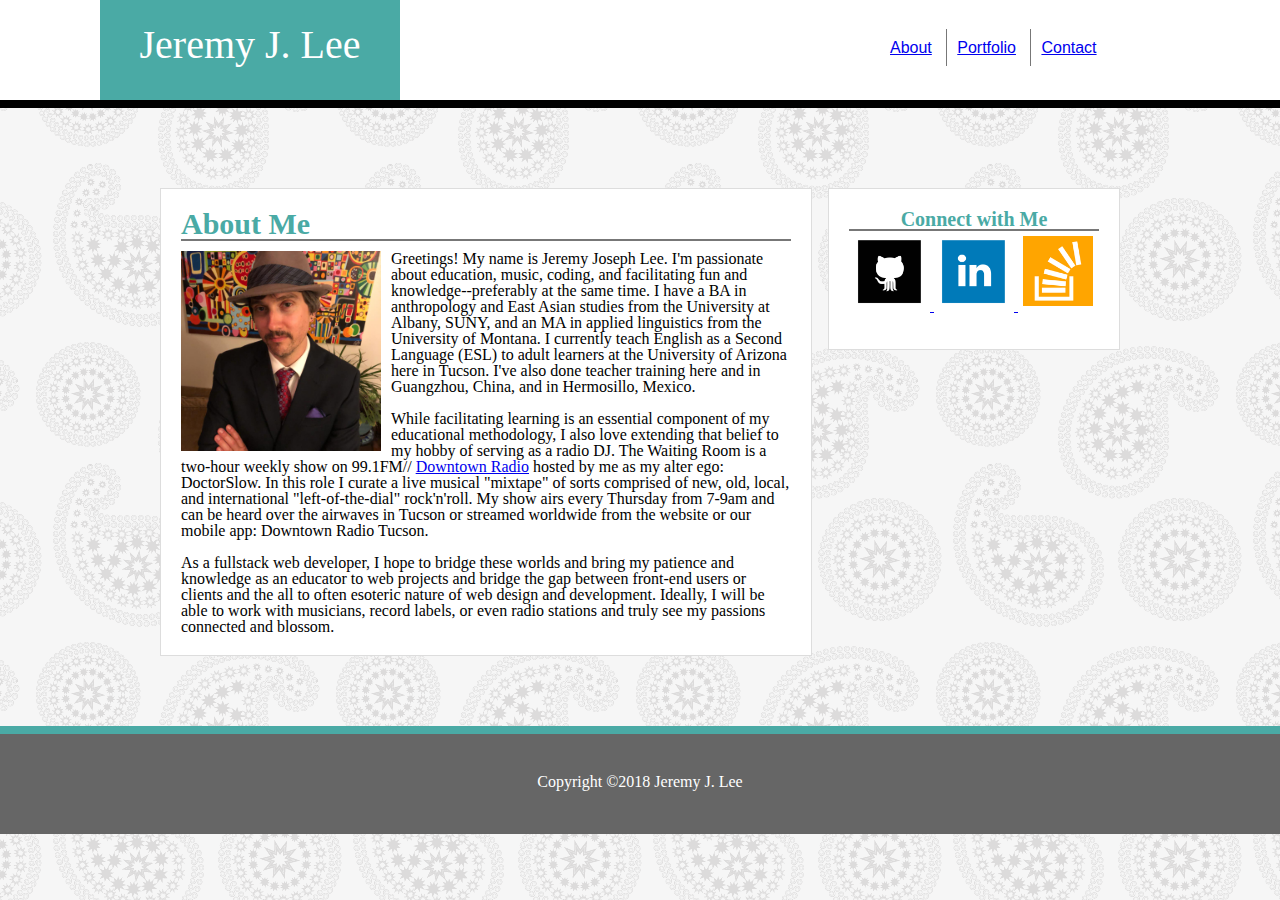
<file: index.html>
<!DOCTYPE html>
<html lang="en-us">

<head>
  <meta name="viewport" content="width=device-width, initial-scale=1" charset="UTF-8">
  <title>Jeremy J. Lee's Basic-Portfolio</title>
  <link rel="stylesheet" type="text/css" href="assets/css/reset.css">
  <link rel="stylesheet" type="text/css" href="assets/css/style.css">
</head>

<body>

  <div id="content1" class="clearfix">
    <header>
      <h1>Jeremy J. Lee</h1>
    </header>
    <nav>
      <ul>
        <li class="nav-bar">
          <a href="#">About</a>
        </li>
        <li class="nav-bar">
          <a href="portfolio.html" target="_blank">Portfolio</a>
        </li>
        <li class="nav-bar">
          <a href="contact.html" target="_blank">Contact</a>
        </li>
      </ul>
    </nav>
  </div>

  <div class="wrapper">
    <div id="content2" class="clearfix">

      <section id="main-bio">
        <h2>About Me</h2>

        <img id="bio-image" src="assets/images/Jeremy_Lee.jpg" alt="Jeremy J. Lee" style="width:200px;height:200px;border:0;">

        <p>Greetings! My name is Jeremy Joseph Lee. I'm passionate about education, music, coding, and facilitating fun and
          knowledge--preferably at the same time. I have a BA in anthropology and East Asian studies from the University
          at Albany, SUNY, and an MA in applied linguistics from the University of Montana. I currently teach English as
          a Second Language (ESL) to adult learners at the University of Arizona here in Tucson. I've also done teacher training
          here and in Guangzhou, China, and in Hermosillo, Mexico.</p>
        <br>
        <p>While facilitating learning is an essential component of my educational methodology, I also love extending that belief
          to my hobby of serving as a radio DJ. The Waiting Room is a two-hour weekly show on
          <strong>99.1FM//
            <a href="https://www.downtownradio.org/" target="_blank">Downtown Radio</a>
          </strong> hosted by me as my alter ego: DoctorSlow. In this role I curate a live musical "mixtape" of sorts comprised of
          new, old, local, and international "left-of-the-dial" rock'n'roll. My show airs every Thursday from 7-9am and can
          be heard over the airwaves in Tucson or streamed worldwide from the website or our mobile app: Downtown Radio Tucson.</p>
        <br>
        <p>As a fullstack web developer, I hope to bridge these worlds and bring my patience and knowledge as an educator to
          web projects and bridge the gap between front-end users or clients and the all to often esoteric nature of web
          design and development. Ideally, I will be able to work with musicians, record labels, or even radio stations and
          truly see my passions connected and blossom.</p>
      </section>

      <aside>
        <h3>Connect with Me</h3>
        <ul>
          <li class="connect">
            <a href="https://github.com/DoctorSlow" target="_blank">
              <img id="Github" class="icon" src="assets/images/if_github_square_black_107109.png" alt="GitHub">
            </a>
          </li>

          <li class="connect">
            <a href="https://www.linkedin.com/in/jeremyjosephlee/" target="_blank">
              <img id="LinkedIn" class="icon" src="assets/images/if_linkedin_square_color_107091.png" alt="LinkedIn">
            </a>
          </li>

          <li class="connect">
            <a a href="https://stackoverflow.com/users/9147050/doctorslow" target="_blank">
              <img id="StackOverflow" class="icon" src="assets/images/if_stackoverflow_273179.png" alt="StackOverflow">
            </a>
          </li>
        </ul>
      </aside>
    </div>
  </div>

  <div class="footer">
    <footer>Copyright ©2018 Jeremy J. Lee</footer>
  </div>

</body>

</html>
</file>
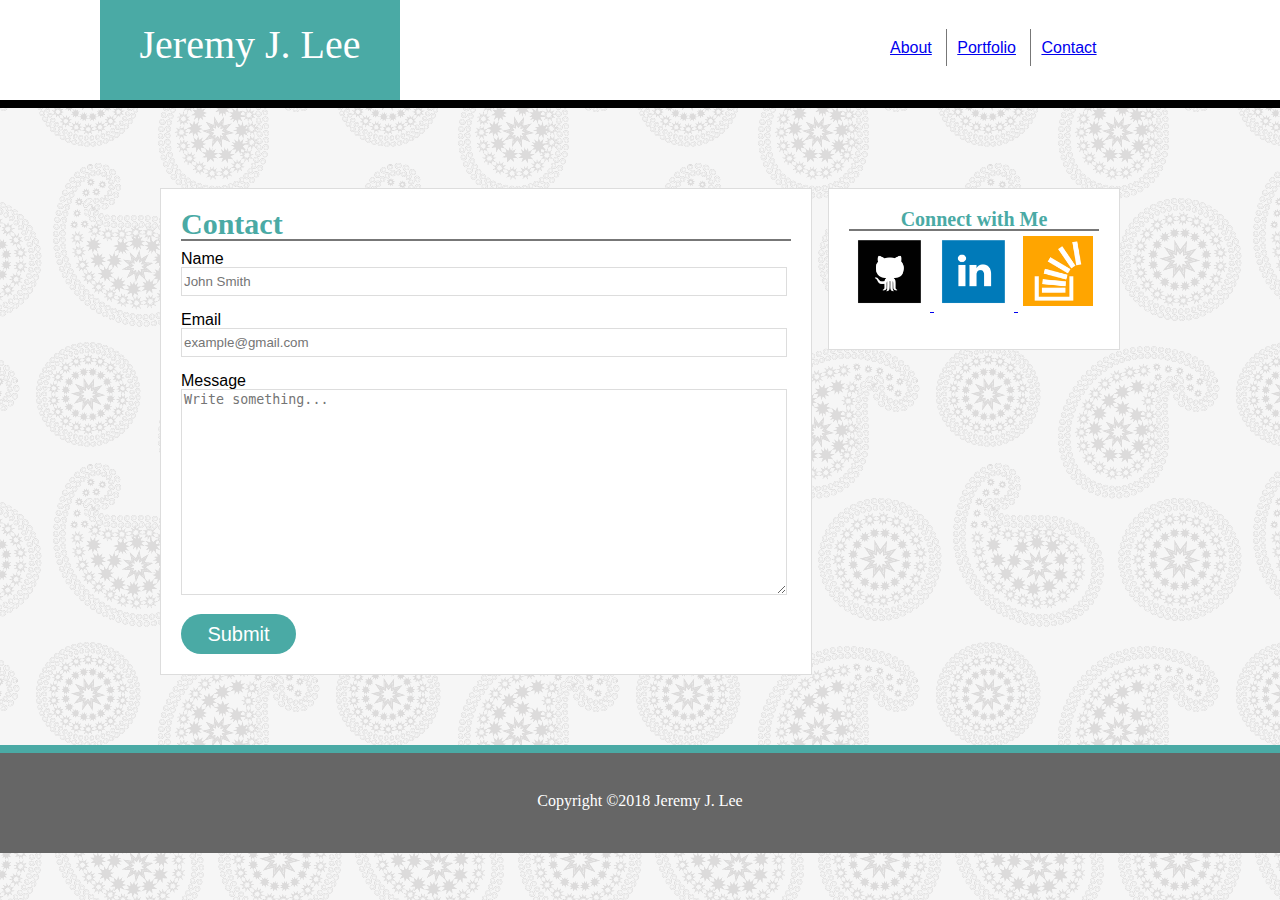
<file: contact.html>
<!DOCTYPE html>
<html lang="en-us">

<head>
    <meta name="viewport" content="width=device-width, initial-scale=1" charset="UTF-8">
    <title>Jeremy J. Lee's Basic-Portfolio</title>
    <link rel="stylesheet" type="text/css" href="assets/css/reset.css">
    <link rel="stylesheet" type="text/css" href="assets/css/style.css">
</head>

<body>

    <div id="content1" class="clearfix">
        <header>
            <h1>Jeremy J. Lee</h1>
        </header>
        <nav>
            <ul>
                <li class="nav-bar">
                    <a href="index.html" target="_blank">About</a>
                </li>
                <li class="nav-bar">
                    <a href="portfolio.html" target="_blank">Portfolio</a>
                </li>
                <li class="nav-bar">
                    <a href="#">Contact</a>
                </li>
            </ul>
        </nav>
    </div>

    <div id="content2" class="clearfix">

        <section id="contact">
            <h2>Contact</h2>

            <form action="action_page.php">

                <label for="name">Name</label>
                <br>
                <input type="text" id="input" name="name" placeholder="John Smith">
                <br>
                <br>
                <label for="email">Email</label>
                <br>
                <input type="text" id="input" name="email" placeholder="example@gmail.com">
                <br>
                <br>
                <label for="message">Message</label>
                <br>
                <textarea id="message" name="message" placeholder="Write something..."></textarea>
                <br>
                <br>
                <input type="submit" id="submit" value="Submit">

            </form>
        </section>

        <aside>
            <h3>Connect with Me</h3>
            <ul>
                <li class="connect">
                    <a href="https://github.com/DoctorSlow" target="_blank">
                        <img id="Github" class="icon" src="assets/images/if_github_square_black_107109.png" alt="GitHub">
                    </a>
                </li>

                <li class="connect">
                    <a href="https://www.linkedin.com/in/jeremyjosephlee/" target="_blank">
                        <img id="LinkedIn" class="icon" src="assets/images/if_linkedin_square_color_107091.png" alt="LinkedIn">
                    </a>
                </li>

                <li class="connect">
                    <a a href="https://stackoverflow.com/users/9147050/doctorslow" target="_blank">
                        <img id="StackOverflow" class="icon" src="assets/images/if_stackoverflow_273179.png" alt="StackOverflow">
                    </a>
                </li>
            </ul>
        </aside>
    </div>

    <div class="footer">
        <footer>Copyright ©2018 Jeremy J. Lee</footer>
    </div>

</body>

</html>
</file>
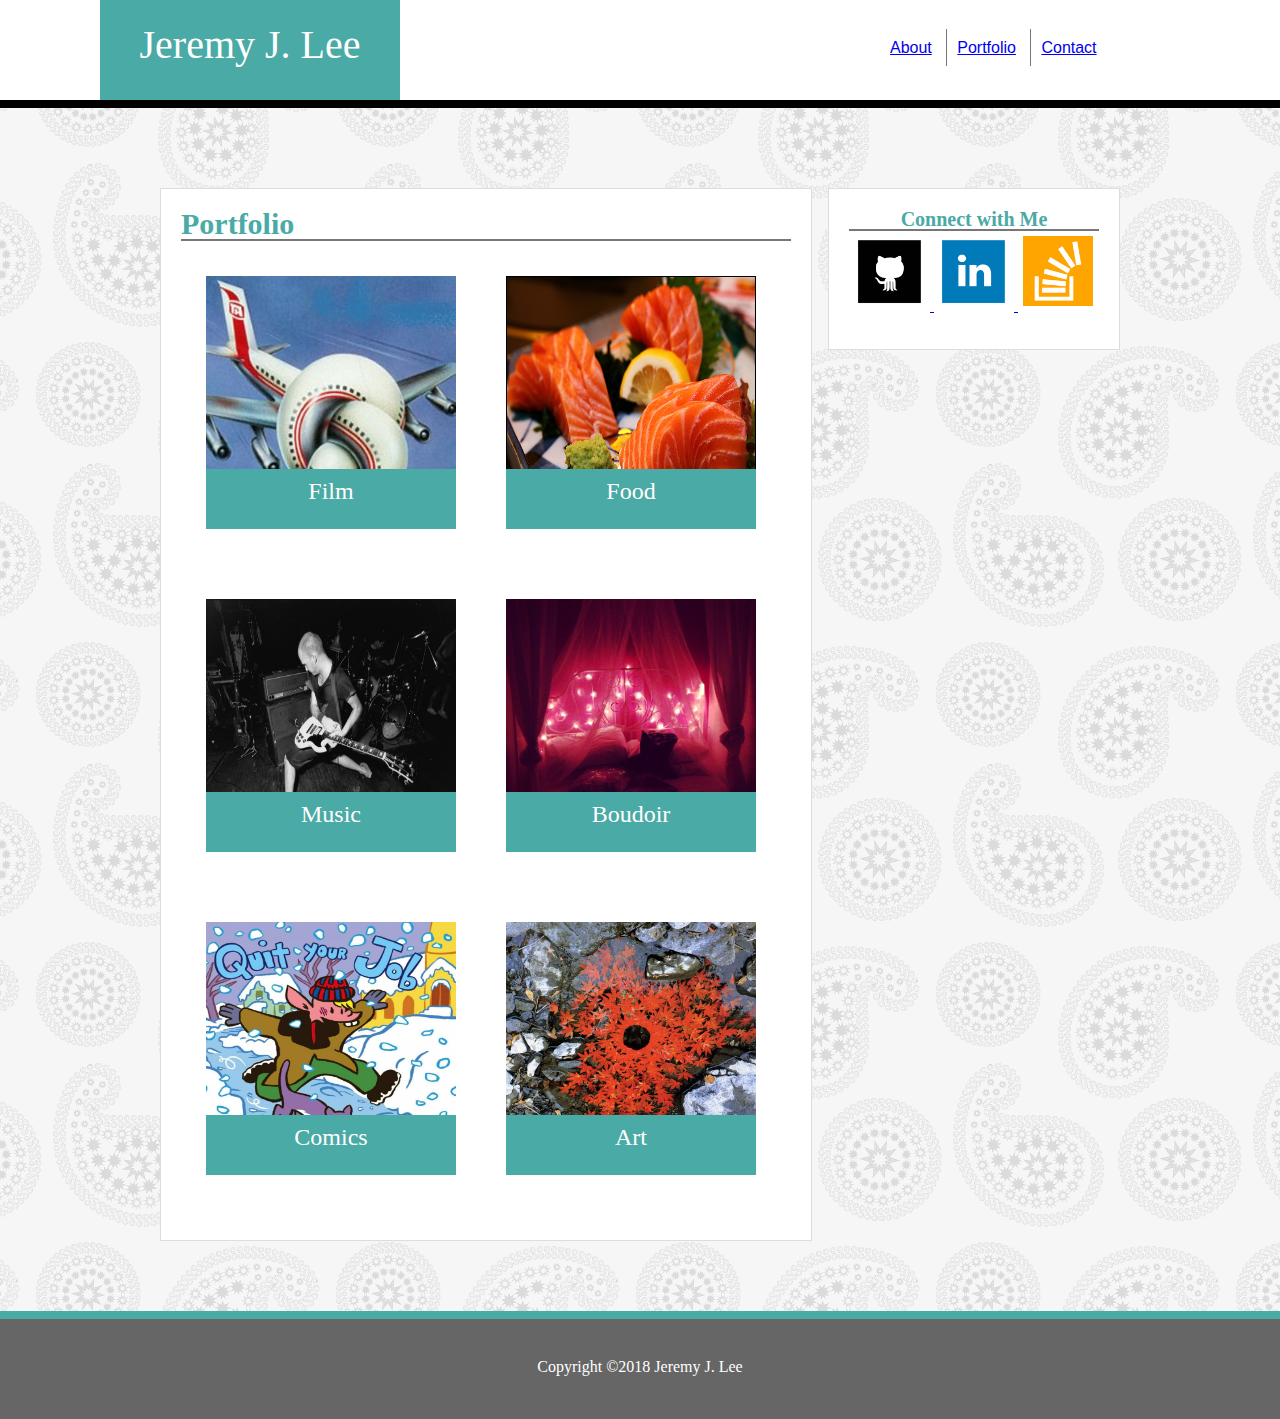
<file: portfolio.html>
<!DOCTYPE html>
<html lang="en-us">

<head>
  <meta name="viewport" content="width=device-width, initial-scale=1" charset="UTF-8">
  <title>Jeremy J. Lee's Basic-Portfolio</title>
  <link rel="stylesheet" type="text/css" href="assets/css/reset.css">
  <link rel="stylesheet" type="text/css" href="assets/css/style.css">
</head>

<body>

  <div id="content1" class="clearfix">
    <header>
      <h1>Jeremy J. Lee</h1>
    </header>
    <nav>
      <ul>
        <li class="nav-bar">
          <a href="index.html" target="_blank">About</a>
        </li>
        <li class="nav-bar">
          <a href="#">Portfolio</a>
        </li>
        <li class="nav-bar">
          <a href="contact.html" target="_blank">Contact</a>
        </li>
      </ul>
    </nav>
  </div>

  <div id="content2" class="clearfix">

    <section id="portfolio">
      <h2>Portfolio</h2>

      <section class="containerport">

        <div class="relative">
          <img class="portfolio-image" src="assets/images/airplane_movie.jpg" alt="Airplane!">
          <div class="absolute">Film</div>
        </div>

        <div class="relative">
          <img class="portfolio-image" src="assets/images/salmon_sashimi.jpg" alt="Salmon Sashimi">
          <div class="absolute">Food</div>
        </div>

        <div class="relative">
          <img class="portfolio-image" src="assets/images/fugazi.jpg" alt="Fugazi">
          <div class="absolute">Music</div>
        </div>

        <div class="relative">
          <img class="portfolio-image" src="assets/images/boudoir.jpg" alt="Boudoir">
          <div class="absolute">Boudoir</div>
        </div>

        <div class="relative">
          <img class="portfolio-image" src="assets/images/Quit_Your_Job.jpg" alt="Quit Your Job">
          <div class="absolute">Comics</div>
        </div>

        <div class="relative">
          <img class="portfolio-image" src="assets/images/Andy-Goldsworthy.jpg" alt="Andy Goldsworthy">
          <div class="absolute">Art</div>
        </div>

      </section>

    </section>

    <aside>
      <h3>Connect with Me</h3>
      <ul>
        <li class="connect">
          <a href="https://github.com/DoctorSlow" target="_blank">
            <img id="Github" class="icon" src="assets/images/if_github_square_black_107109.png" alt="GitHub">
          </a>
        </li>

        <li class="connect">
          <a href="https://www.linkedin.com/in/jeremyjosephlee/" target="_blank">
            <img id="LinkedIn" class="icon" src="assets/images/if_linkedin_square_color_107091.png" alt="LinkedIn">
          </a>
        </li>

        <li class="connect">
          <a a href="https://stackoverflow.com/users/9147050/doctorslow" target="_blank">
            <img id="StackOverflow" class="icon" src="assets/images/if_stackoverflow_273179.png" alt="StackOverflow">
          </a>
        </li>
      </ul>
    </aside>
  </div>

  <div class="footer">
    <footer>Copyright ©2018 Jeremy J. Lee</footer>
  </div>

</body>

</html>
</file>
<file: assets/css/style.css>
h1 {
    color: white;
    font-family: Georgia, Times, "Times New Roman", serif;
    text-align: center;
    font-size: 40px;
    padding: 25px;
}

h2 {
    color: #4aaaa5;
    font-family: Georgia, Times, "Times New Roman", serif;
    border-bottom: 2px solid #777777;
    font-size: 30px;
    font-weight: bold;
    margin-bottom: 10px;
}

h3 {
    color: #4aaaa5;
    font-family: Georgia, Times, "Times New Roman", serif;
    border-bottom: 2px solid #777777;
    font-size: 20px;
    font-weight: bold;
}

header {
    background-color: #4aaaa5;
    float: left;
    width: 300px;
    height: 100px;
    margin-left: 100px;
}

body {
    background-image: url(../images/paisley.png);
}

ul {
    list-style-type: none;
    padding: 0;
    margin: 0;
}

#content1 {
    background-color: #ffffff;
    border-color: #cccccc;
    font-family: Arial, "Helvetica Neue", Helvetica, sans-serif;
    border-style: solid;
    display: block;
    padding-bottom: 40px;
    margin-bottom: 20px;
    border-bottom: 8px solid;
    height: 60px;
    width: 100%;
    clear: both;
}

#content2 {
    font: #777777;
    border-color: #dddddd;
    padding: 50px;
    margin: 0 auto;
    width: 960px;
}

.clearfix::after {
    content: "";
    display: table;
    clear: both;
}

#main-bio {
    border: solid 1px #dddddd;
    width: 610px;
    float: left;
    background-color: #ffffff;
    padding: 20px;
    margin-top: 10px;
    overflow: auto;
}

aside {
    width: 250px;
    border: solid 1px #dddddd;
    float: right;
    background-color: #ffffff;
    height: 120px;
    text-align: center;
    padding: 20px;
    margin-top: 10px;
}

nav {
    float: right;
    width: 300px;
    margin-right: 100px;
    height: 100px;
    padding-top: 40px;
}

.nav-bar {
    display: inline;
    border-right: solid 1px #777777;
    padding-right: 10px;
    padding: 10px;
    text-decoration: none;
}

.nav-bar:last-child {
    border-right: none;
}

.connect {
    display: inline;
}

.icon {
    padding: 5px;
    height: 70px;
    width: 70px;
}

#bio-image {
    float: left;
    padding-right: 10px;
}

footer {
    background-color: #666666;
    color: white;
    display: block;
    text-align: center;
    border-top: 8px #4aaaa5 solid;
    height: 60px;
    width: 100%;
    padding-top: 40px;
    margin-top: 20px;
    clear: both;
}

#contact {
    border: solid 1px #dddddd;
    width: 610px;
    float: left;
    background-color: #ffffff;
    padding: 20px;
    margin-top: 10px;
    font-family: Arial, "Helvetica Neue", Helvetica, sans-serif;
}

#portfolio {
    border: solid 1px #dddddd;
    width: 610px;
    float: left;
    background-color: #ffffff;
    padding: 20px;
    margin-top: 10px;
    font-family: Arial, "Helvetica Neue", Helvetica, sans-serif;
}

.relative {
    position: relative;
    margin-bottom: 20px;
    float: left;
}

.absolute {
    background: #4aaaa5;
    color: #ffffff;
    position: absolute;
    height: 50px;
    text-align: center;
    width: 250px;
    left: 25px;
    bottom: 25px;
    float: left;
    padding-top: 10px;
    font-size: 24px;
    font-family: Georgia, Times, "Times New Roman", serif;
}

.portfolio-image {
    width: 250px;
    height: 250px;
    padding: 25px;
}

#submit {
    width: 115px;
    height: 40px;
    background: #4aaaa5;
    color: #ffffff;
    font-size: 20px;
    border: none;
    border-radius: 1em;
}

#input {
    width: 600px;
    height: 25px;
    border: solid 1px #dddddd;
    overflow: auto;
}

#message {
    width: 600px;
    height: 200px;
    border: solid 1px #dddddd;
    overflow: auto;
}

@media screen and (max-width: 980px) {
    #main-bio {
        width: 60%;
    }
    aside {
        width: 35%;
    }
}

@media screen and (max-width: 768px) {
    #main-bio {
        width: 100%;
    }
    aside {
        width: 100%;
    }
    header {
        width: 100%;
    }
    nav {
        width: 100%;
    }
}

@media screen and (max-width: 640px) {
    header {
        width: 100%;
    }
    nav {
        width: 100%;
    }
    #content1 {
        position: static;
    }
}

/* 4. Inside your `Responsive-Portfolio` folder, find your `styles.css` file. You will write your media queries at the bottom of `styles.css`.

5. Use three `@media screen` tags, each with one of these `max-width`s: `980px`, `768px` and `640px`.

   * You use `980px` because you never want any of the content to be cut off. Since the desktop layout is about 960px wide, you want the media queries to kick in before your content gets cut off.

   * `768px` is about the width of a tablet and `640px` is about the width of a phone in landscape.

6. Make the layout match the following screenshots:

7. `index.html`: [980px](Images/980-index.jpg), [768px](Images/768-index.jpg), [640px](Images/640-index.jpg)

8. `portfolio.html`: [980px](Images/980-portfolio.jpg), [768px](Images/768-portfolio.jpg), [640px](Images/640-portfolio.jpg)

9. `contact.html`: [980px](Images/980-contact.jpg), [768px](Images/768-contact.jpg), [640px](Images/640-contact.jpg)

10. Make the position of the header `static` (the default positioning) when the screen is `640px` wide. The header design takes up a lot of room; you don't want it to stick to the top of a small screen and leave no room for the rest of your site.

11. Be sure to include the `viewport` tag in all your HTML files, otherwise your media-queries won't function as expected on mobile devices. _(Hint: You won't need to use exact pixels for anything other than the container)_

12. **Protip**: Use the Chrome extensions [Window Resizer](https://chrome.google.com/webstore/detail/window-resizer/kkelicaakdanhinjdeammmilcgefonfh) and [Browser Width](https://chrome.google.com/webstore/detail/browser-width/mlnegepkjlccabakompdmbcmdieaideh) to see the browser dimensions in Chrome.

13. Deploy your new portfolio (now with media queries!) to GitHub Pages.

### Submitting Your Work on [BootCampSpot](https://www.bootcampspot-v2.com/)

1. Submit the GitHub links to your portfolio repositories on GitHub.

2. Submit the link to your (GitHub Pages) deployed site in the same input field.

### BONUS

* Incorporate CSS animations in your portfolio. [More info here](http://www.w3schools.com/css/css3_animations.asp).

*/
</file>
